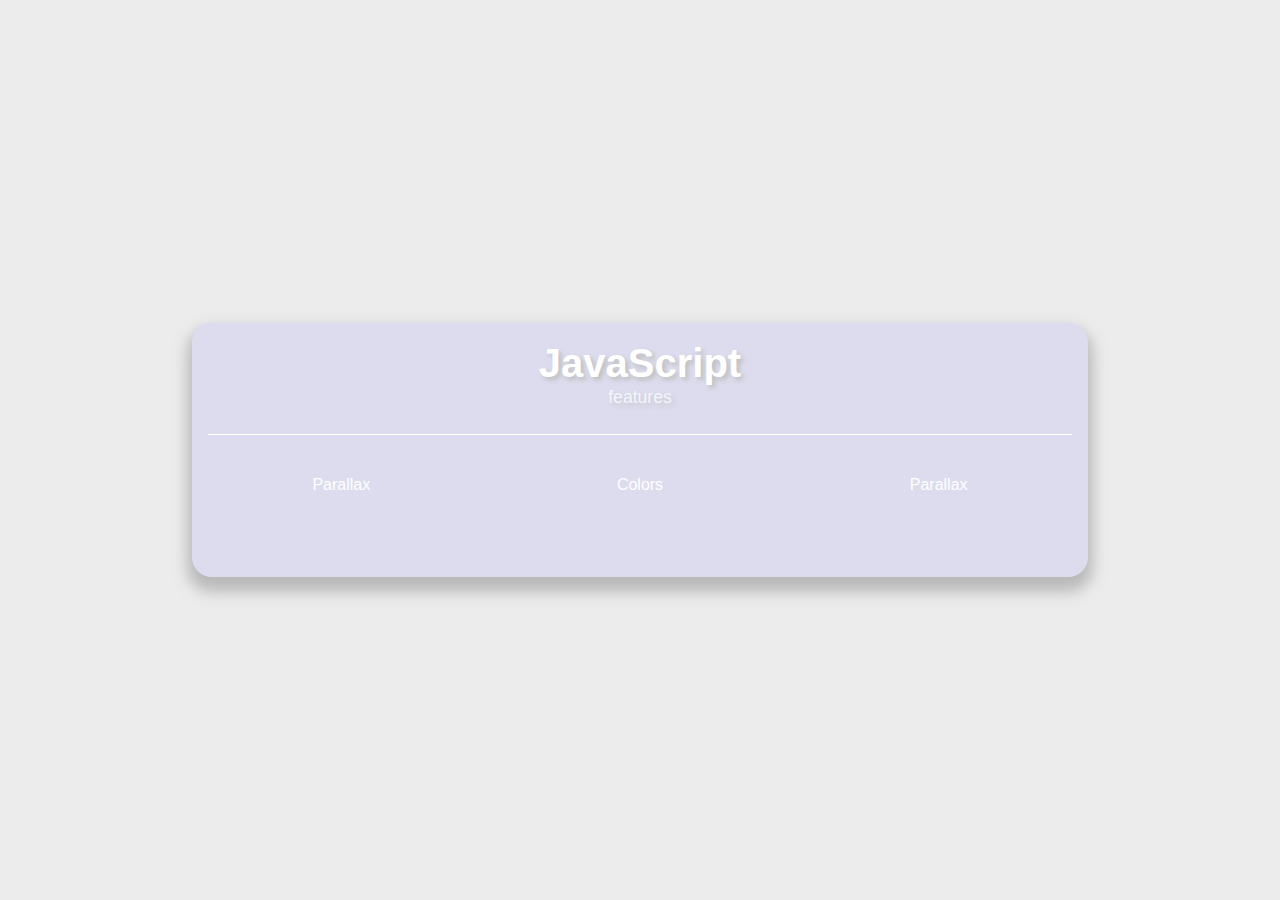
<file: index.html>
<!DOCTYPE html>
<html lang="en">
<head>
  <meta charset="UTF-8">
  <meta http-equiv="X-UA-Compatible" content="IE=edge">
  <meta name="viewport" content="width=device-width, initial-scale=1.0">
  <title>JS-Features</title>
  <link rel="stylesheet" href="./main.css">
</head>
<body>
  <section class="menu">
    <div class="container">
      <div class="wrapper">
        
        <div class="content">
          <div class="menu-text">
            <h2 class="menu__title">JavaScript</h2>
            <small class="menu__subtitle">features</small>
          </div>
          <nav class="nav">
            <a class="nav__link" href="./parallax/index.html">
              Parallax
            </a>
            <a class="nav__link" href="./colors/index.html">
              Colors
            </a>
            <a class="nav__link" href="./parallax/index.html">
              Parallax
            </a>
          </nav>
        </div><!-- /.content -->

      </div><!-- /.wrapper -->
    </div><!-- /.container -->
  </section><!-- /.menu -->
</body>
</html>
</file>
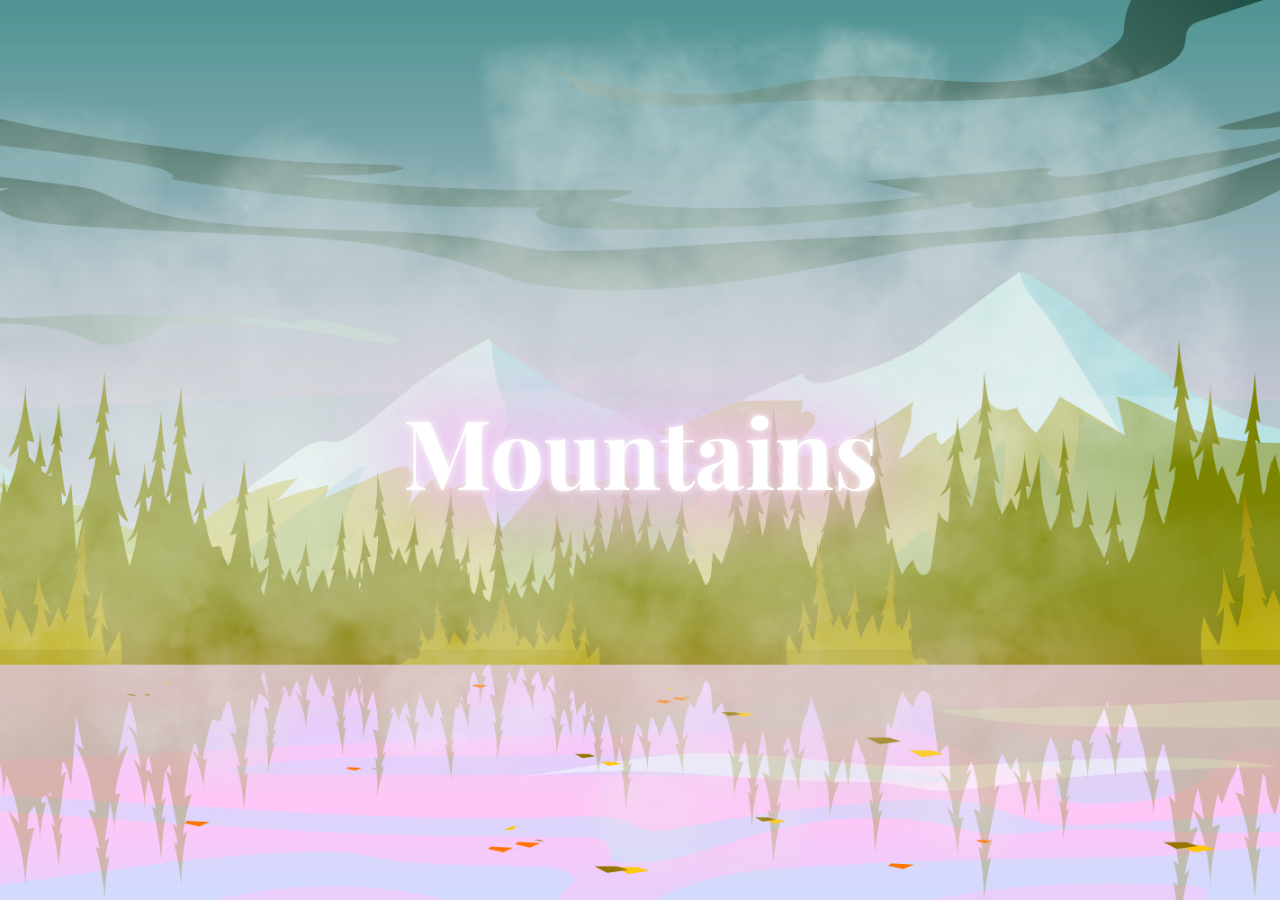
<file: parallax/index.html>
<!DOCTYPE html>
<html lang="en">
<head>
  <meta charset="UTF-8">
  <meta http-equiv="X-UA-Compatible" content="IE=edge">
  <meta name="viewport" content="width=device-width, initial-scale=1.0">
  <title>Parallax</title>
  <link rel="stylesheet" href="./styles.css">
</head>
<body>
  <div class="scene">
    <div data-speed="10" class="layer layer-bg"></div>
    <div data-speed="30" class="layer layer-1"></div>
    <div data-speed="60" class="layer layer-2"></div>
    <div data-speed="90" class="layer layer-3"></div>
    <div data-speed="25" class="layer layer-5 animate-img"></div>
  </div>

  <header class="header">
    <h1 class="scene__title animate-text">Mountains</h1>
  </header>

  <script src="./app.js"></script>
</body>
</html>
</file>
<file: main.css>
*, *::before, *::after {
  box-sizing: border-box;
  margin: 0;
  padding: 0;
}

body {
  font-family: Arial, Helvetica, sans-serif;
  font-size: 16px;

  background-color: #ececec;
}

a {
  text-decoration: none;

  color: white;
}


.container {
  max-width: 1280px;
  width: 100%;
  
  margin: 0 auto;
  padding: 0;
}

.wrapper {
  height: 100vh;
  display: flex;
  justify-content: center;
  align-items: center;
}

.content {
  width: 70%;
  padding: 1rem;

  background-color: rgba(160, 162, 252, 0.2);
  box-shadow: 0px 10px 14px 5px rgba(138, 137, 137, 0.5);
  /* border: 1px solid rgba(13, 0, 255, 0.393); */
  border-radius: 20px;
}

.menu-text {
  /* animation: flicker 2.5s infinite alternate; */
  text-shadow: 3px 3px 5px rgb(189, 189, 189);
  color: #fff;
  text-align: center;
}

.menu__title {
  position: relative;

  font-size: 2.5rem;
  line-height: 3rem;
}

.menu__title::after {
  content: '';
  position: absolute;
  left: 0;
  bottom: -100%;
  width: 100%;
  height: 1px;

  background-color: rgba(199, 200, 215);
  background-color: #fff;
}

.menu__subtitle {
  font-size: 1.1rem;
  opacity: .7;
}

.nav {
  width: 100%;
  padding: 3rem 0;
  display: grid;
  grid-template-columns: repeat(3, 1fr);
  grid-gap: 2rem;
  
  justify-content: center;
}

.nav__link {
  width: 100%;
  padding: 1.2rem;
  font-size: 1rem;
  text-align: center;
  transition: all .3s;  
}

.nav__link:hover {
  padding: 0;
  font-size: 1.2rem;
}

/* Flickering animation */
@keyframes flicker {
  0%, 18%, 22%, 25%, 53%, 57%, 100% {
      text-shadow:
      0 0 5px #fff,
      0 0 11px #fff,
      0 0 20px #fff,
      0 0 40px #0fa,
      0 0 80px #0fa,
      0 0 90px #0fa,
      0 0 100px #0fa,
      0 0 150px #0fa;
  
  }

  20%, 24%, 55% {        
      text-shadow: none;
  }
}
</file>
<file: parallax/styles.css>
@import url('https://fonts.googleapis.com/css2?family=Playfair+Display:wght@500&display=swap');

html {
  font-size: 16px;
}

* {
  box-sizing: border-box;
}

body {
  margin: 0;
  padding: 0;

  font-family: 'Playfair Display', serif;
  font-size: 3rem;
}

.scene {
  position: fixed;
  top: 0;
  left: 0;
  bottom: 0;
  right: 0;
  min-height: 100vh;

  z-index: -1;
}

.layer {
  position: absolute;
  left: -20%;
  top: 0;
  width: 120%;
  height: 100%;
}

.layer-bg {
  background: url(./img/layer-bg.png) center no-repeat;
  background-size: cover;
}

.layer-1 {
  background: url(./img/layer-1.png) center no-repeat;
  background-size: cover;
}

.layer-2 {
  background: url(./img/layer-2.png) center no-repeat;
  background-size: cover;
}
.layer-3 {
  background: url(./img/layer-3.png) center no-repeat;
  background-size: cover;
}

.layer-5 {
  background: url(./img/l.png) center no-repeat;
  /* background-size: cover; */

  opacity: .5;
}

.header {
  height: 100vh;

  display: flex;
  justify-content: center;
  align-items: center;

  color: white;
}

.scene__title {
  text-shadow:
      0 0 7px #fff,
      0 0 42px rgb(252, 212, 252),
      0 0 82px rgb(194, 111, 194),
      0 0 92px rgb(252, 212, 252),
      0 0 102px rgb(252, 212, 252),
      0 0 151px rgb(252, 212, 252);
}

.animate-img {
  animation: appear 3s linear;
}

@keyframes appear {
  0% {
    opacity: 0;
  }
  25% {
    opacity:.3;
  }
  /* 50% {
    opacity: .5;
  }
  75 {
    opacity:.3;
  }
  100% {
    opacity: .2;
  } */
}
</file>
